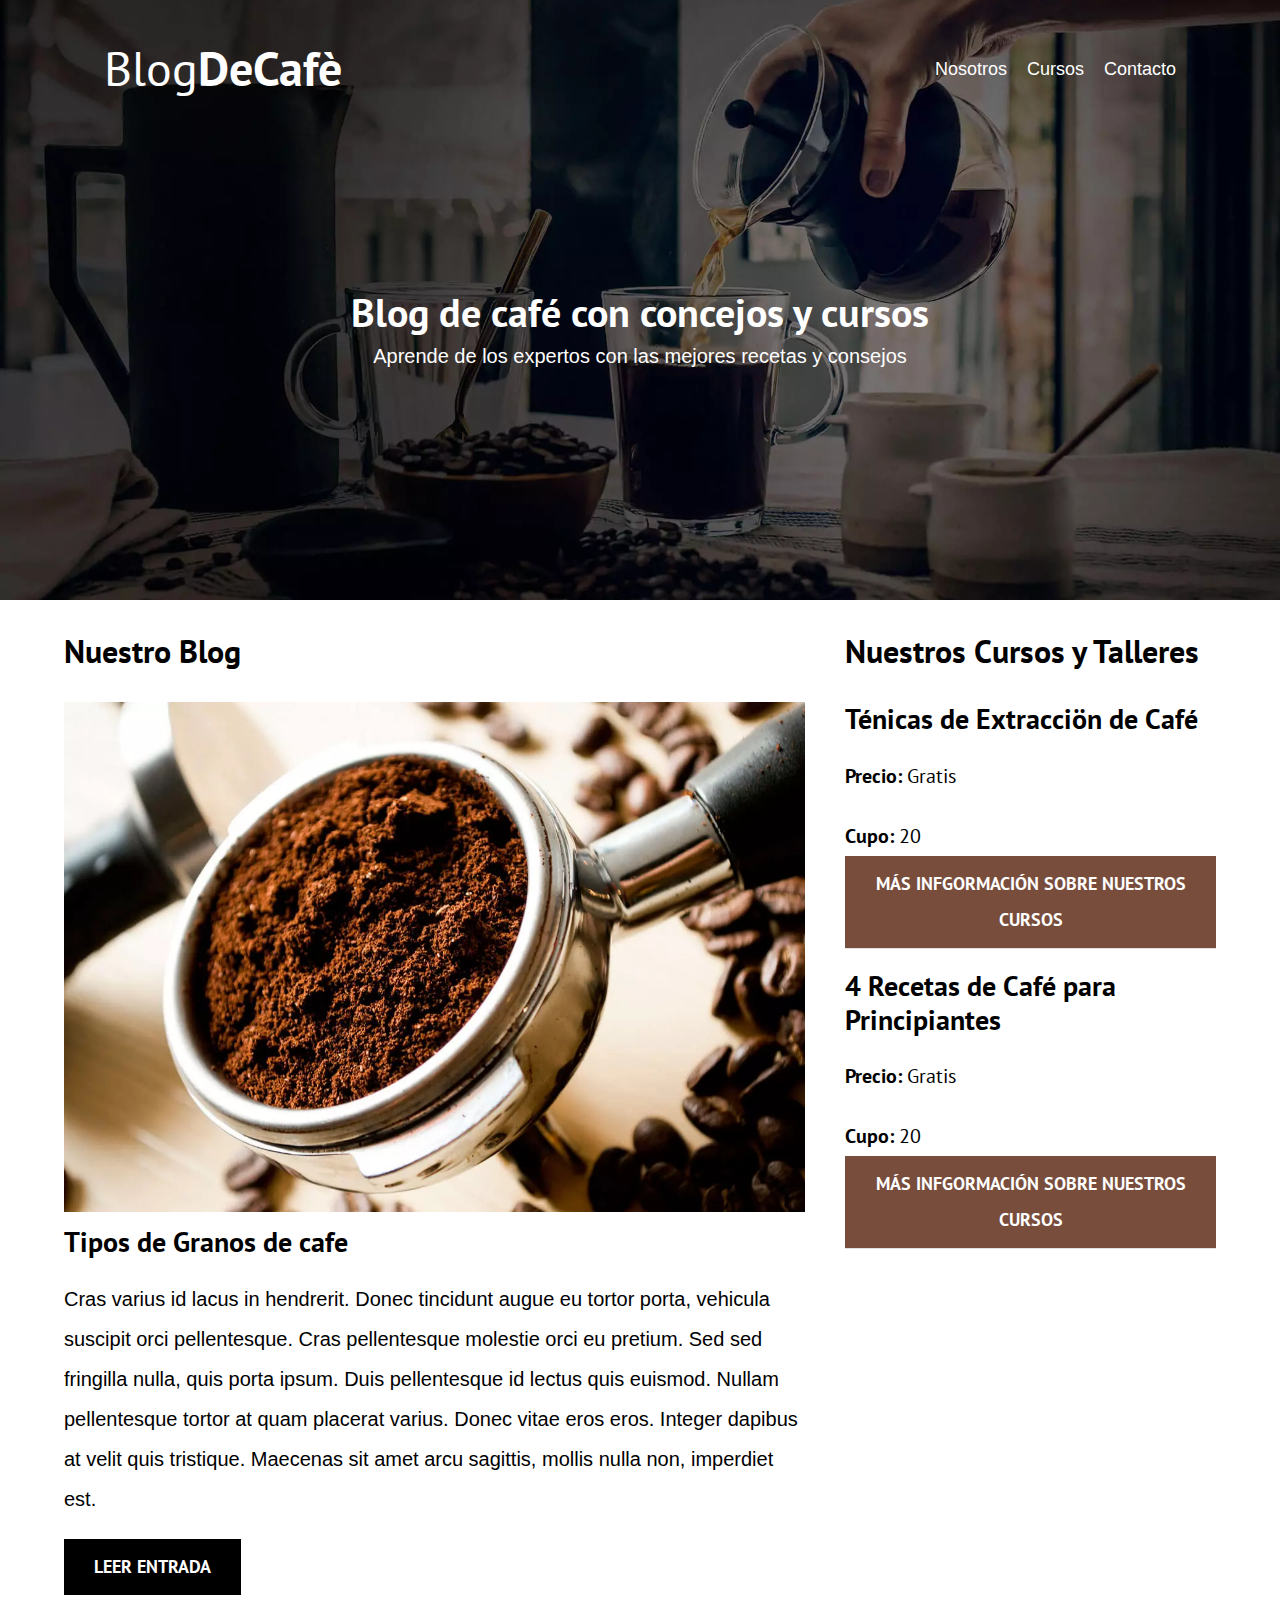
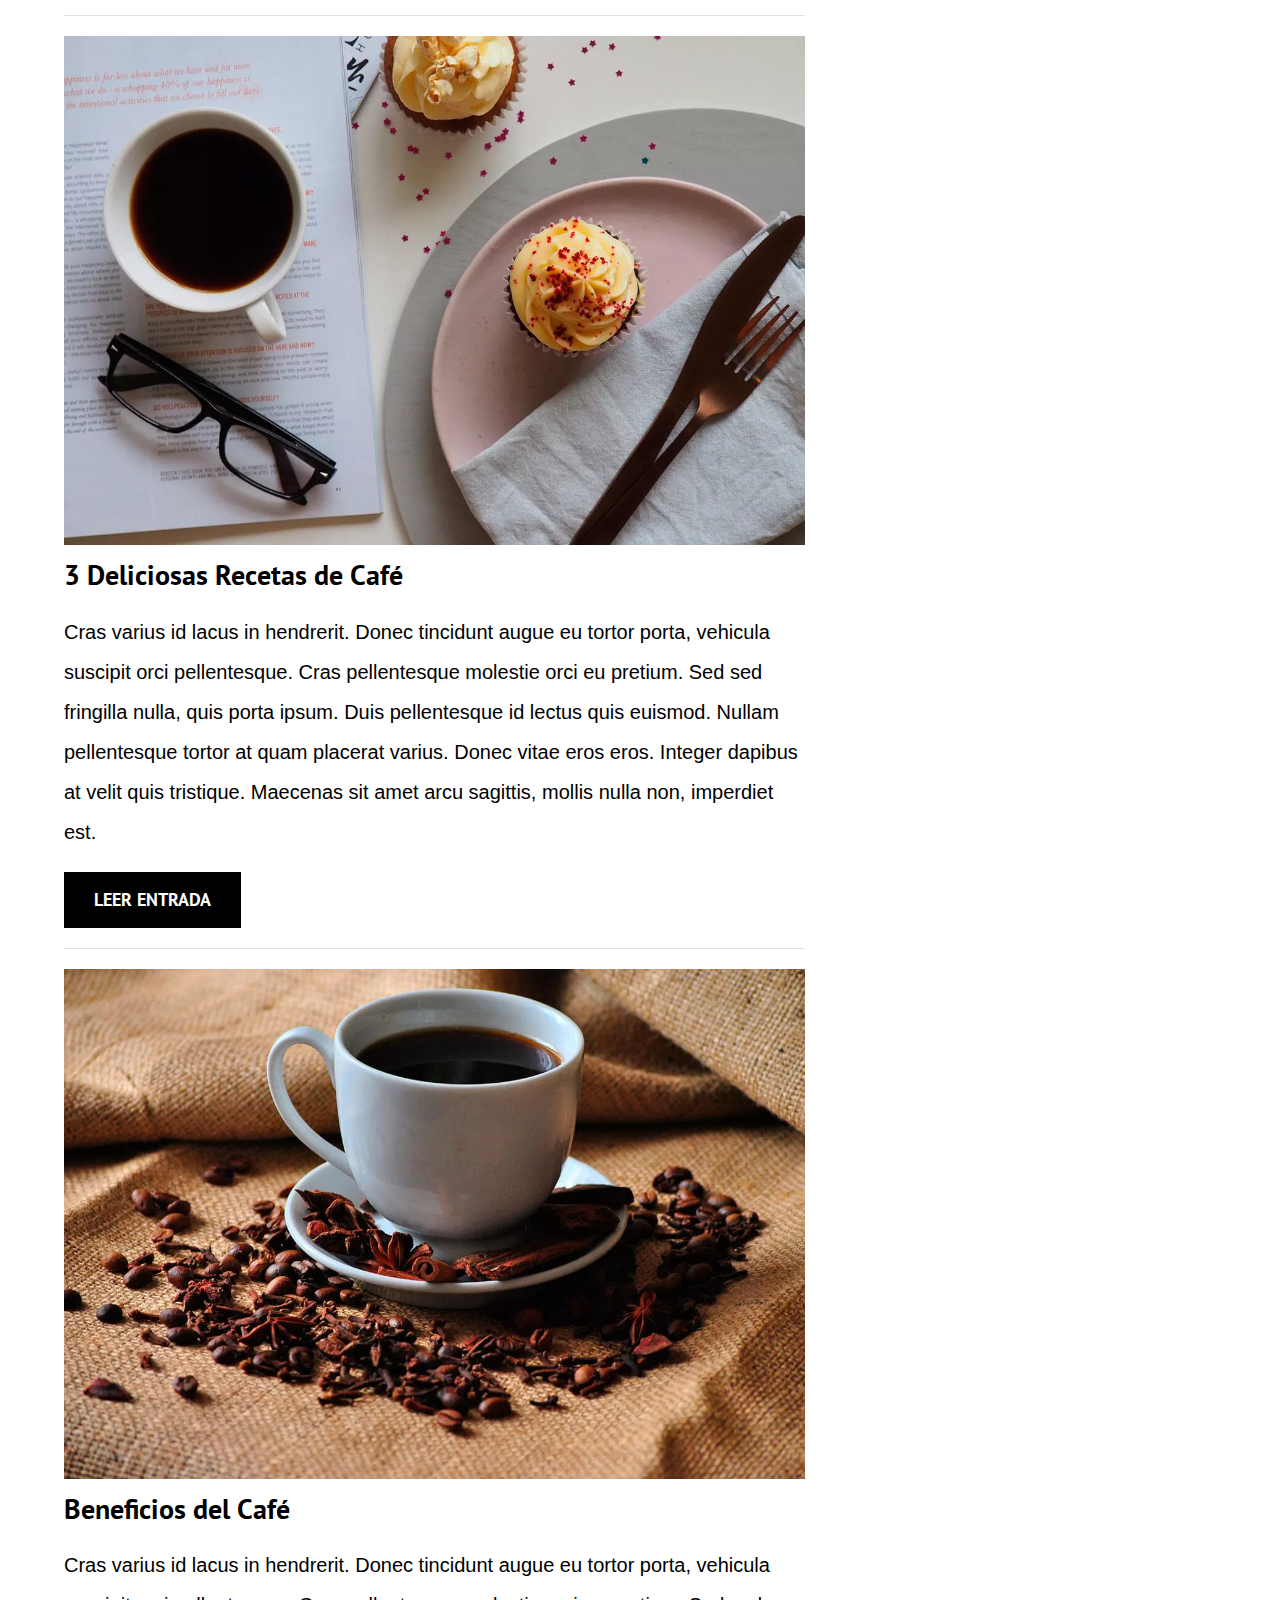
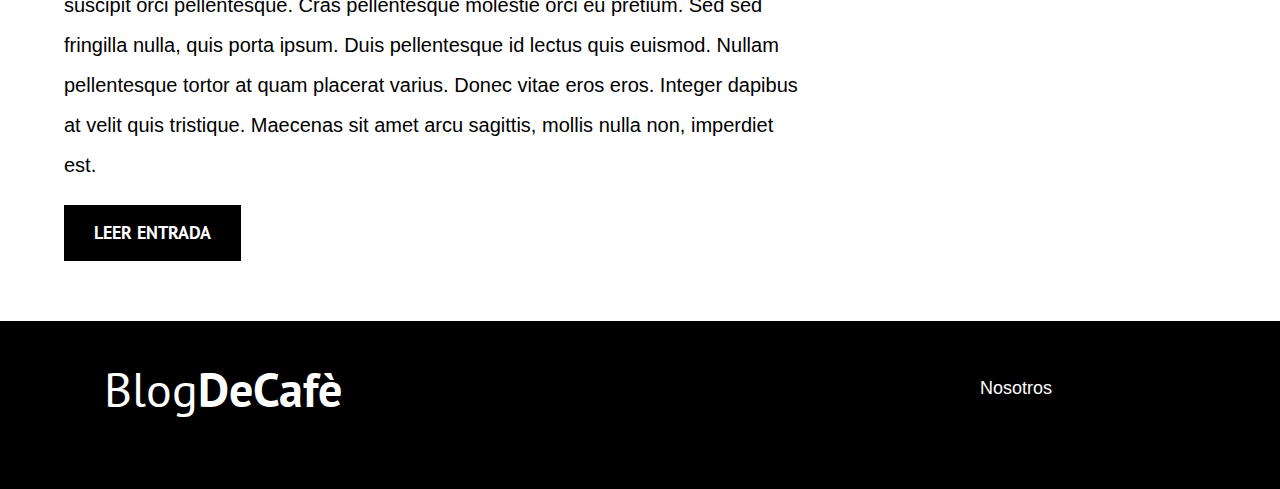
<file: blogdecafe_inicio/index.html>
<!DOCTYPE html>
<html lang="en">
<head>
    <meta charset="UTF-8">
    <meta http-equiv="X-UA-Compatible" content="IE=edge">
    <meta name="viewport" content="width=device-width, initial-scale=1.0">
    <title>BlogDecafe</title>

    <!-- Prefetch -->
    <link rel="prefetch" href="nosotros.html" as="document">

    <!-- Preload -->
    <link rel="preload" href="css/normalize.css" as="style">
    <link rel="stylesheet" href="css/normalize.css">

    <link rel="preload" href="https://fonts.googleapis.com/css2?family=Open+Sans&family=PT+Sans:wght@400;700&display=swap"  crossorigin="crossorigin" as="font">
    <link href="https://fonts.googleapis.com/css2?family=Open+Sans&family=PT+Sans:wght@400;700&display=swap" rel="stylesheet">

    <link rel="preload" href="css/style.css" as="style">
    <link rel="stylesheet" href="css/style.css">

</head>
<body>
    
    <header class="header">
        <div class="contenedor">
            <div class="barra">
                <a class="logo" href="index.html">
                    <h1 class="logo__nombre no-margin centrar-texto">Blog<span class="logo__bold">DeCafè</span></h1>   
                </a>
                <nav class="navegacion">
                <a href="nosotros.html" class="navegacion__enlace">Nosotros</a> 
                <a href="cursos.html" class="navegacion__enlace">Cursos</a> 
                <a href="contacto.html" class="navegacion__enlace">Contacto</a> 
                </nav>
            </div>
        </div>
        <div class="header__texto">
            <h2 class="no-margin">Blog de café con concejos y cursos</h2>
            <a class="no-margin">Aprende de los expertos con las mejores recetas y consejos</a>
        </div>

    </header>
    <div class="contenedor contenido-principal">
        <main class="blog">
            <h3>Nuestro Blog</h3>

            <article class="entrada">
                <div class="entrada_imagen">
                <picture>
                        <source  loading="lazy"  srcset="img/blog1.webp"  type="image/webp">
                        <img loading="lazy" src="img/blog1.jpg"  alt="imagen blog">
                    </picture>   
                    
                </div>

                <div class="entrada_contenido">
                <h4  class="no-margin">Tipos de Granos de cafe</h4>
                <p> Cras varius id lacus in hendrerit. Donec tincidunt augue eu tortor porta, vehicula suscipit orci pellentesque. Cras pellentesque molestie orci eu pretium. Sed sed fringilla nulla, quis porta ipsum. Duis pellentesque id lectus quis euismod. Nullam pellentesque tortor at quam placerat varius. Donec vitae eros eros. Integer dapibus at velit quis tristique. Maecenas sit amet arcu sagittis, mollis nulla non, imperdiet est.</p>
                <a href="entrada.html" class="boton boton--primario" >Leer Entrada</a>
                </div>
            </article>
            

            <article class="entrada">
                <div class="entrada_imagen">
                    <picture>
                        <source  loading="lazy"  srcset="img/blog2.webp"  type="image/webp">
                        <img loading="lazy" src="img/blog2.jpg"  alt="imagen blog">
                    </picture>
                </div>

                <div class="entrada_contenido">
                <h4  class="no-margin">3 Deliciosas Recetas de Café</h4>
                <p> Cras varius id lacus in hendrerit. Donec tincidunt augue eu tortor porta, vehicula suscipit orci pellentesque. Cras pellentesque molestie orci eu pretium. Sed sed fringilla nulla, quis porta ipsum. Duis pellentesque id lectus quis euismod. Nullam pellentesque tortor at quam placerat varius. Donec vitae eros eros. Integer dapibus at velit quis tristique. Maecenas sit amet arcu sagittis, mollis nulla non, imperdiet est.</p>
                <a href="entrada.html" class="boton boton--primario" >Leer Entrada</a>
                </div>
            </article>


            <article class="entrada">
                <div class="entrada_imagen">
                    <picture>
                        <source   loading="lazy" srcset="img/blog3.webp"  type="image/webp">
                        <img loading="lazy" src="img/blog3.jpg"  alt="imagen blog">
                    </picture>
                </div>

                <div class="entrada_contenido">
                <h4  class="no-margin">Beneficios del Café</h4>
                <p> Cras varius id lacus in hendrerit. Donec tincidunt augue eu tortor porta, vehicula suscipit orci pellentesque. Cras pellentesque molestie orci eu pretium. Sed sed fringilla nulla, quis porta ipsum. Duis pellentesque id lectus quis euismod. Nullam pellentesque tortor at quam placerat varius. Donec vitae eros eros. Integer dapibus at velit quis tristique. Maecenas sit amet arcu sagittis, mollis nulla non, imperdiet est.</p>
                <a href="entrada.html" class="boton boton--primario" >Leer Entrada</a>
                </div>
            </article>
        </main>
        <aside class="sidebar">
            <h3>Nuestros Cursos y Talleres</h3>
            <ul class="cursos no-padding">
                <li class="widget-curso"> 
                    <h4 class="no-margin">Ténicas de Extracciön de Café</h4>
                    <p class="widget-curso__label">Precio: 
                        <span class="widget-curso__infor">Gratis</span>
                    </p>
                
                    <p class="widget-curso__label">Cupo: 
                        <span class="widget-curso__infor">20</span>
                    </p>
                    <a href="entrada.html" class="boton boton--secundario" >Más infgormación Sobre Nuestros Cursos</a> 
                </li> 
                <li class="widget-curso"> 
                    <h4 class="no-margin">4 Recetas de Café para Principiantes</h4>
                    <p class="widget-curso__label">Precio: 
                        <span class="widget-curso__infor">Gratis</span>
                    </p>
                
                    <p class="widget-curso__label">Cupo: 
                        <span class="widget-curso__infor">20</span>
                    </p>
                    <a href="entrada.html" class="boton boton--secundario" >Más infgormación Sobre Nuestros Cursos</a> 
                </li> 
            </ul>
        </aside>
    </div>
    <footer class="footer" >
        <div class="contenedor">
            <div class="barra">
                <a class="logo" href="index.html">
                    <h1 class="logo__nombre no-margin centrar-texto">Blog<span class="logo__bold">DeCafè</span></h1>   
                </a>
                <nav class="navegacion">
                <a href="nosotros.html" class="navegacion__enlace">Nosotros</a> 
                debug /div>
    </footer >
    <script src="js/modernizr.js"></script>
</body>
</html>
</file>
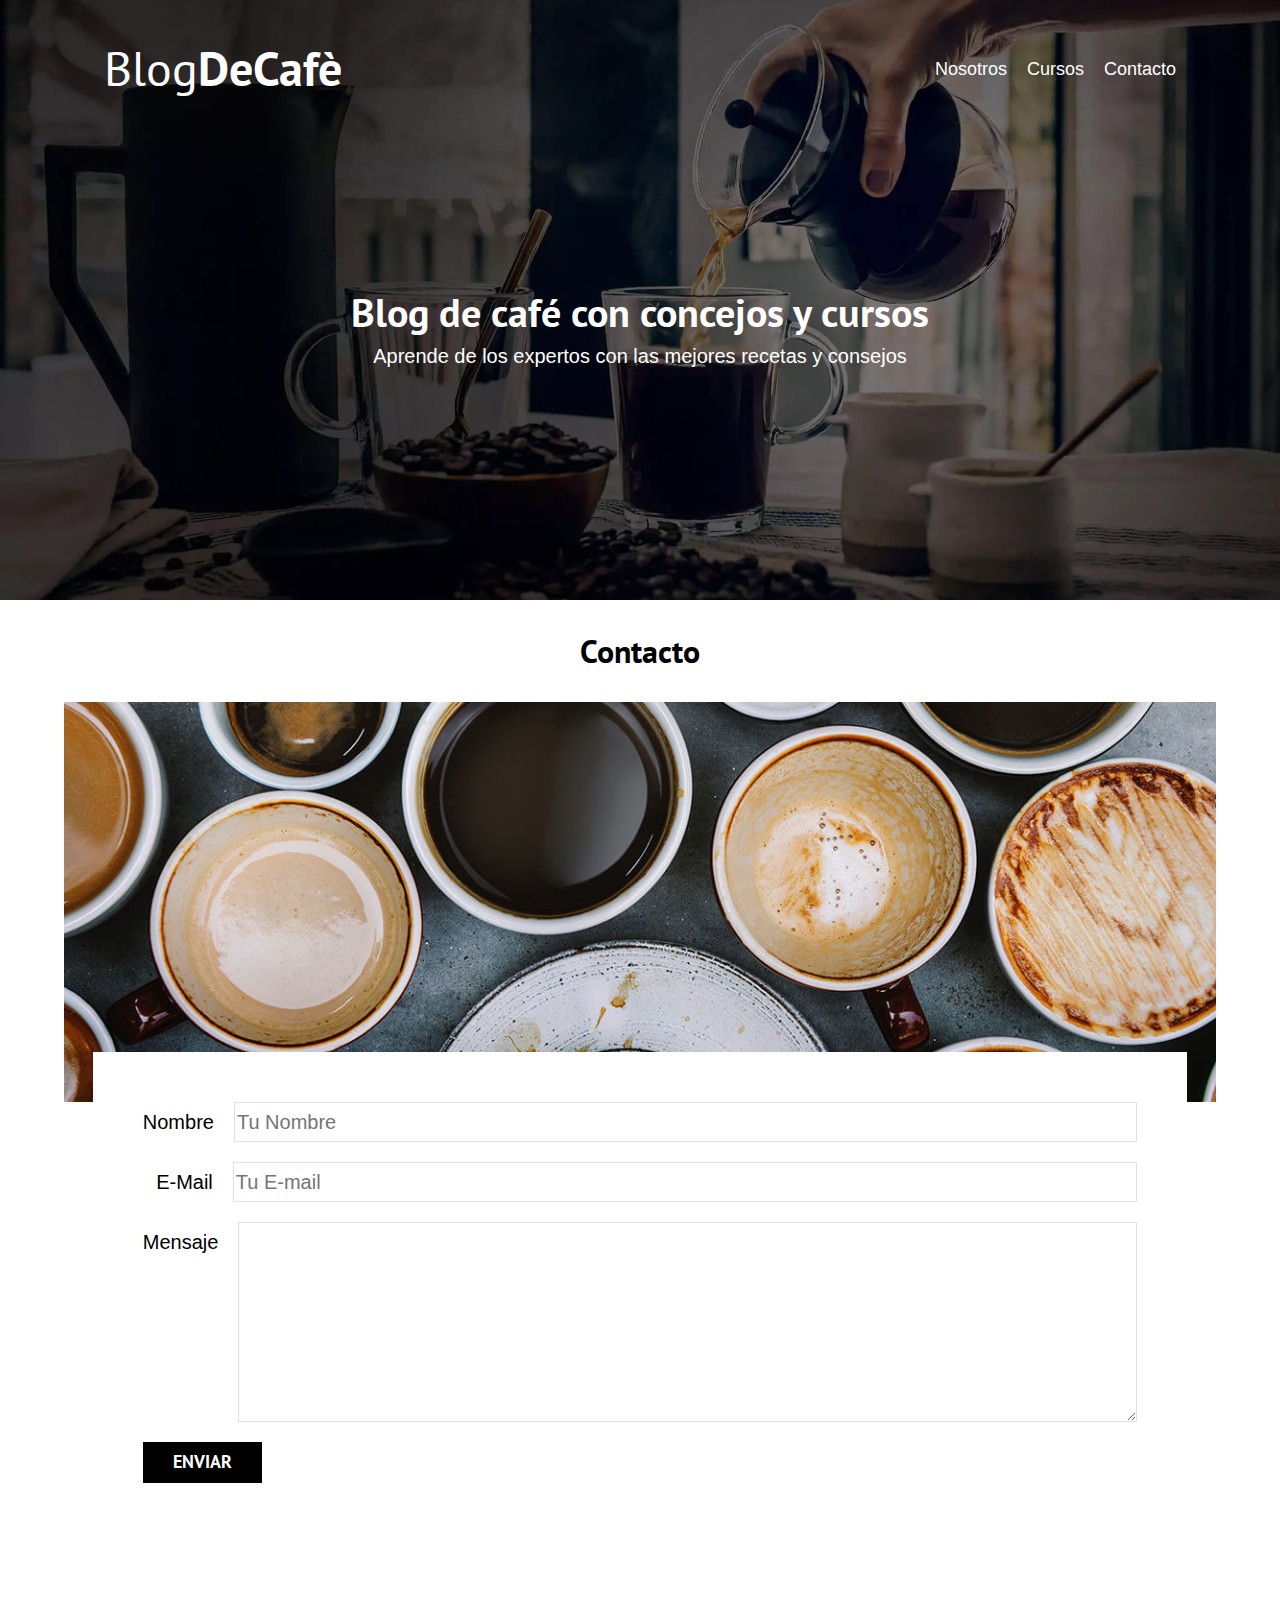
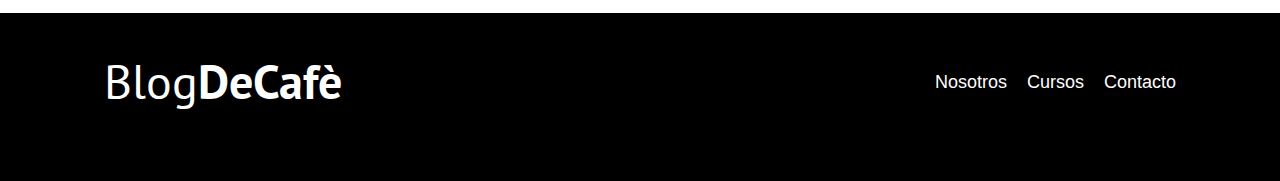
<file: blogdecafe_inicio/contacto.html>
<!DOCTYPE html>
<html lang="en">
<head>
    <meta charset="UTF-8">
    <meta http-equiv="X-UA-Compatible" content="IE=edge">
    <meta name="viewport" content="width=device-width, initial-scale=1.0">
    <title>BlogDecafe</title>

    <!-- Prefetch -->
    <link rel="prefetch" href="nosotros.html" as="document">

    <!-- Preload -->
    <link rel="preload" href="css/normalize.css" as="style">
    <link rel="stylesheet" href="css/normalize.css">

    <link rel="preload" href="https://fonts.googleapis.com/css2?family=Open+Sans&family=PT+Sans:wght@400;700&display=swap"  crossorigin="crossorigin" as="font">
    <link href="https://fonts.googleapis.com/css2?family=Open+Sans&family=PT+Sans:wght@400;700&display=swap" rel="stylesheet">
    
    <link rel="preload" href="css/style.css" as="style">
    <link rel="stylesheet" href="css/style.css">
</head>
<body>
    
    <header class="header">
        <div class="contenedor">
            <div class="barra">
                <a class="logo" href="index.html">
                    <h1 class="logo__nombre no-margin centrar-texto">Blog<span class="logo__bold">DeCafè</span></h1>   
                </a>
                <nav class="navegacion">
                <a href="nosotros.html" class="navegacion__enlace">Nosotros</a> 
                <a href="cursos.html" class="navegacion__enlace">Cursos</a> 
                <a href="contacto.html" class="navegacion__enlace">Contacto</a> 
                </nav>
            </div>
        </div>
        <div class="header__texto">
            <h2 class="no-margin">Blog de café con concejos y cursos</h2>
            <a class="no-margin">Aprende de los expertos con las mejores recetas y consejos</a>
        </div>

    </header>
    <main class="contenedor">
        <h3 class="centrar-texto">Contacto</h3>
        <div class="contacto-bg"></div>
        <form class="formulario" >
            <div class="campo">
                <label class="campo__label" for="nombre" >Nombre</label> 
                <input class="campo__field" type="text" placeholder="Tu Nombre" id="nombre">  
            </div>
            <div class="campo">
                <label  class="campo__label" for="email" >E-Mail</label> 
                <input  class="campo__field" type="email" placeholder="Tu E-mail" id="email">  
            </div>
            <div class="campo">
                <label  class="campo__label" for="mensaje" >Mensaje</label> 
                <textarea  class="campo__field campo__field--textarea" id="mensaje" ></textarea>
            </div> 
            <div class="campo">
                <input  type="submit" value="Enviar" class="boton boton--primario">
            </div>
        </form>
    </main>
    <footer class="footer" >
        <div class="contenedor">
            <div class="barra">
                <a class="logo" href="index.html">
                    <h1 class="logo__nombre no-margin centrar-texto">Blog<span class="logo__bold">DeCafè</span></h1>   
                </a>
                <nav class="navegacion">
                <a href="nosotros.html" class="navegacion__enlace">Nosotros</a> 
                <a href="cursos.html" class="navegacion__enlace">Cursos</a> 
                <a href="contacto.html" class="navegacion__enlace">Contacto</a> 
                </nav>
        </div>
    </footer >
    <script src="js/modernizr.js"></script>
</body>
</html>
</file>
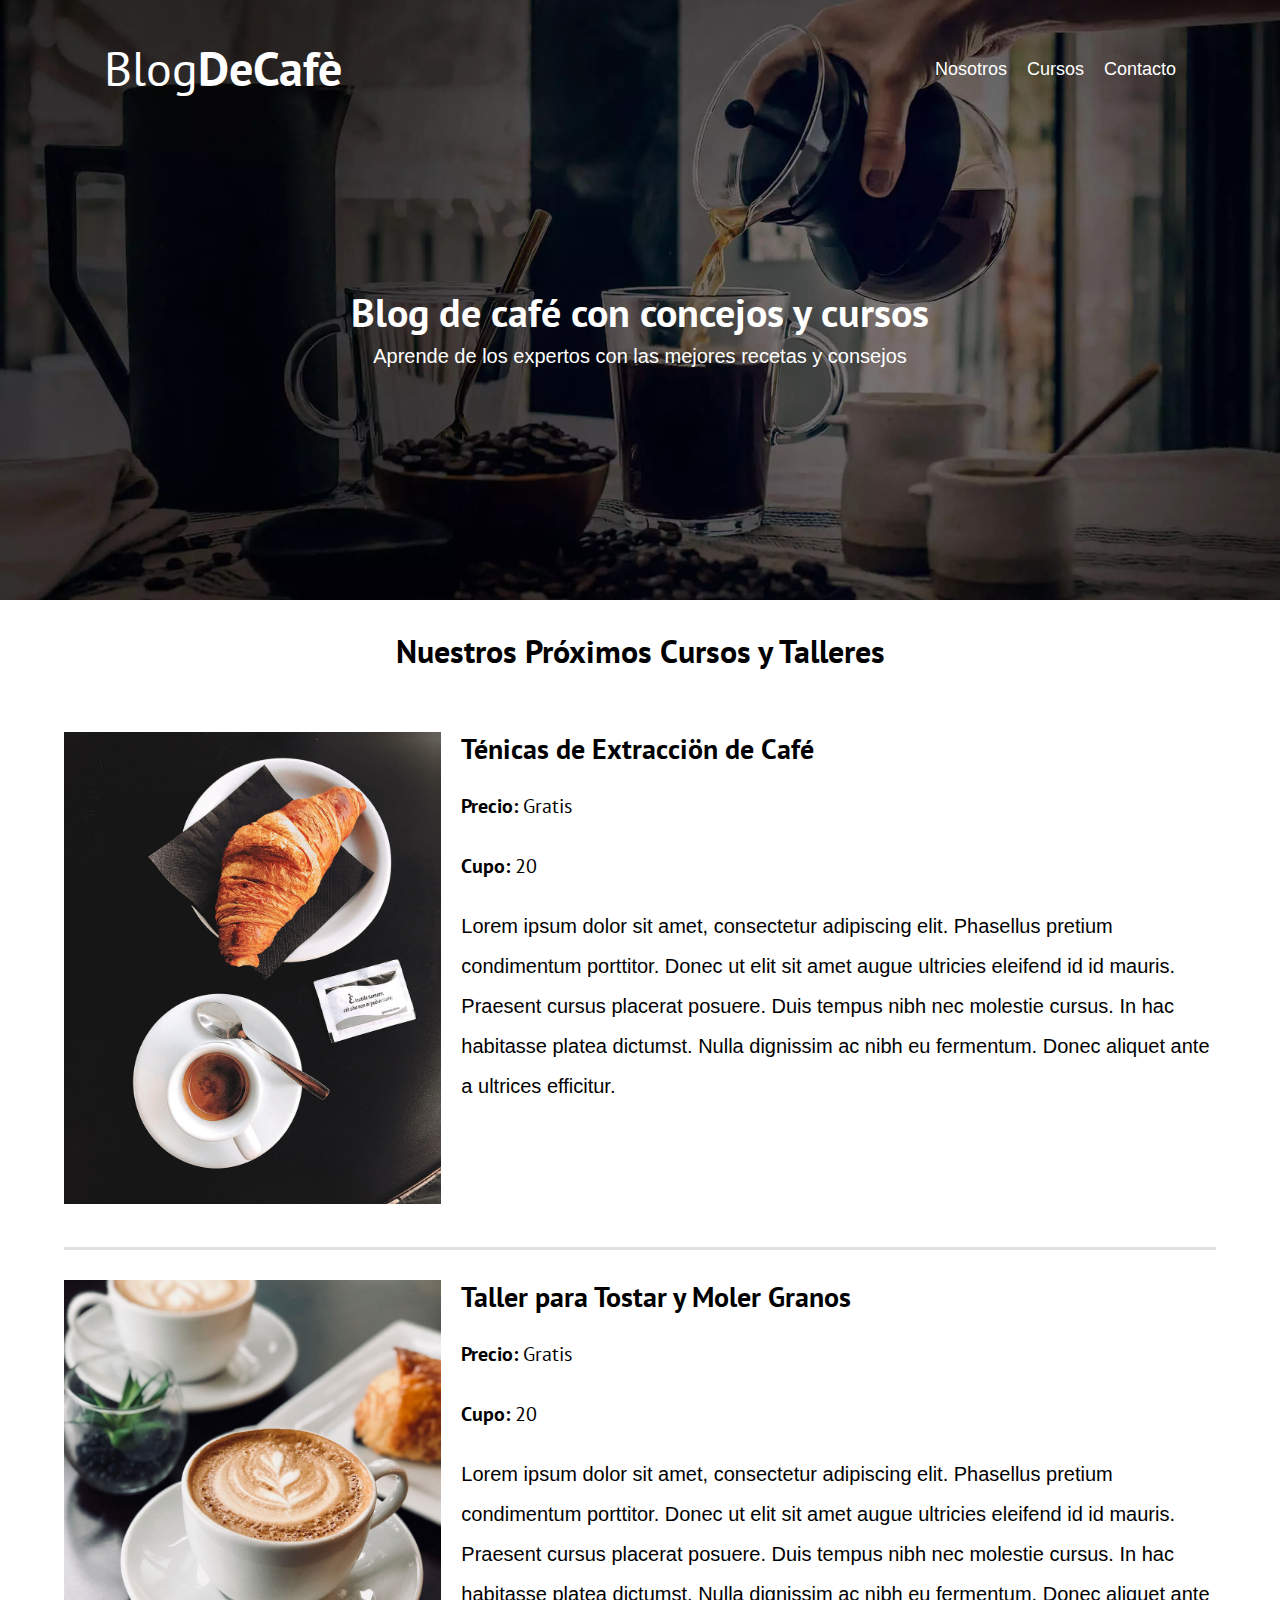
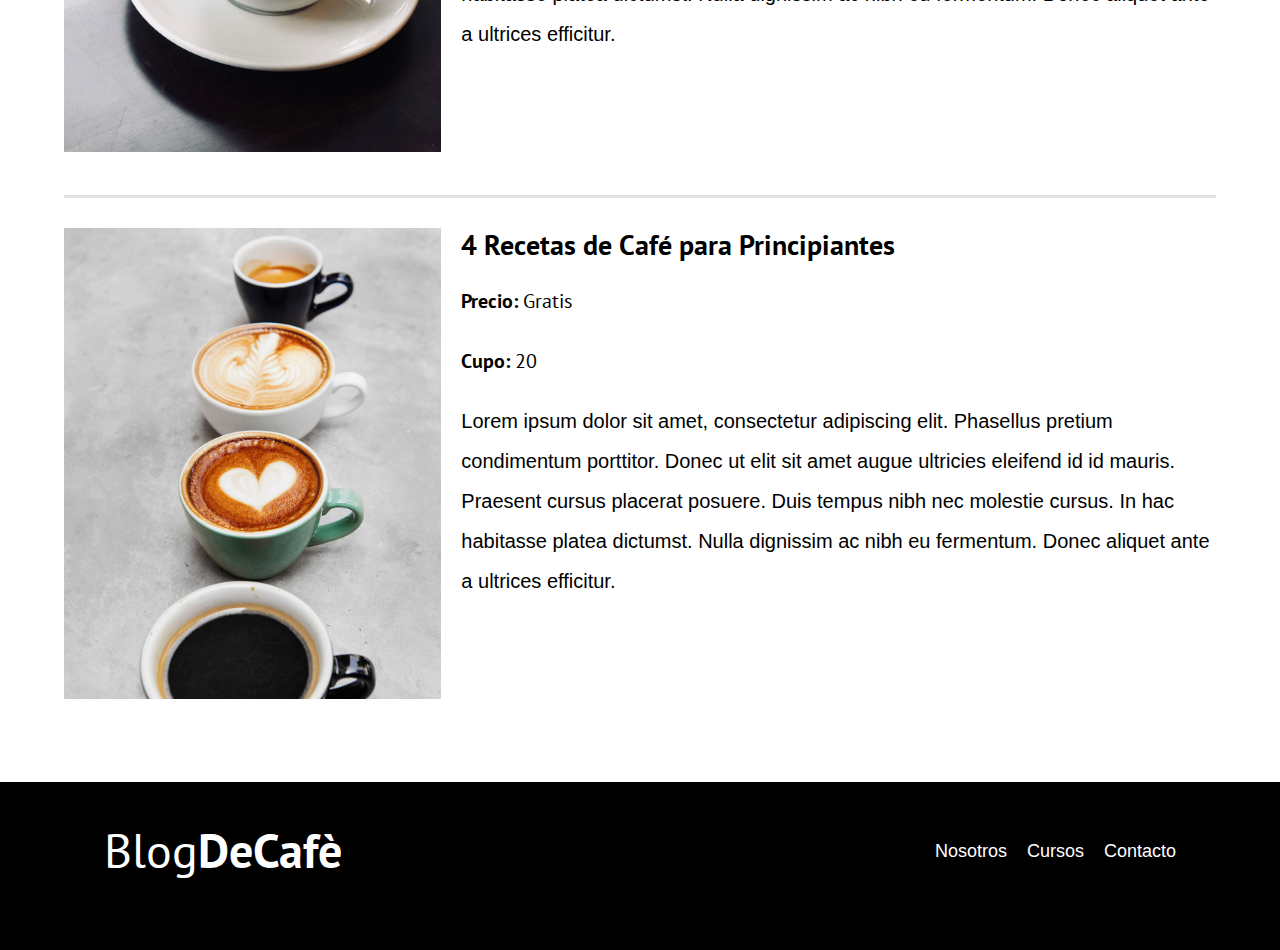
<file: blogdecafe_inicio/cursos.html>
<!DOCTYPE html>
<html lang="en">
<head>
    <meta charset="UTF-8">
    <meta http-equiv="X-UA-Compatible" content="IE=edge">
    <meta name="viewport" content="width=device-width, initial-scale=1.0">
    <title>BlogDecafe</title>

    <!-- Prefetch -->
    <link rel="prefetch" href="nosotros.html" as="document">

    <!-- Preload -->
    <link rel="preload" href="css/normalize.css" as="style">
    <link rel="stylesheet" href="css/normalize.css">

    <link rel="preload" href="https://fonts.googleapis.com/css2?family=Open+Sans&family=PT+Sans:wght@400;700&display=swap"  crossorigin="crossorigin" as="font">
    <link href="https://fonts.googleapis.com/css2?family=Open+Sans&family=PT+Sans:wght@400;700&display=swap" rel="stylesheet">
    
    <link rel="preload" href="css/style.css" as="style">
    <link rel="stylesheet" href="css/style.css">
</head>
<body>
    
    <header class="header">
        <div class="contenedor">
            <div class="barra">
                <a class="logo" href="index.html">
                    <h1 class="logo__nombre no-margin centrar-texto">Blog<span class="logo__bold">DeCafè</span></h1>   
                </a>
                <nav class="navegacion">
                <a href="nosotros.html" class="navegacion__enlace">Nosotros</a> 
                <a href="cursos.html" class="navegacion__enlace">Cursos</a> 
                <a href="contacto.html" class="navegacion__enlace">Contacto</a> 
                </nav>
            </div>
        </div>
        <div class="header__texto">
            <h2 class="no-margin">Blog de café con concejos y cursos</h2>
            <a class="no-margin">Aprende de los expertos con las mejores recetas y consejos</a>
        </div>

    </header>
    <main class="contenedor">
            <h3 class="centrar-texto">Nuestros Próximos Cursos y Talleres</h3>
        <div class="curso"> 
            <div class="curso__imagen">
            <img src="img/curso1.jpg"    alt="Imagen del Curso">
            </div>
            <div class="curso__informacion">
            <h4 class="no-margin">Ténicas de Extracciön de Café</h4>
            <p class="curso__label">Precio: 
                <span class="curso__infor">Gratis</span>
            </p>
        
            <p class="curso__label">Cupo: 
                <span class="curso__infor">20</span>
            </p>
            <p class="curso__descripcion">
                Lorem ipsum dolor sit amet, consectetur adipiscing elit. Phasellus pretium condimentum porttitor. Donec ut elit sit amet augue ultricies eleifend id id mauris. Praesent cursus placerat posuere. Duis tempus nibh nec molestie cursus. In hac habitasse platea dictumst. Nulla dignissim ac nibh eu fermentum. Donec aliquet ante a ultrices efficitur. 
            </p>
            
            
            </div> <!--.curso__informacion-->
        </div> <!--.curso-->
        <div class="curso"> 
            <div class="curso__imagen">
            <img src="img/curso2.jpg"    alt="Imagen del Curso">
            </div>
            <div class="curso__informacion">
            <h4 class="no-margin">Taller para Tostar y Moler Granos</h4>
            <p class="curso__label">Precio: 
                <span class="curso__infor">Gratis</span>
            </p>
        
            <p class="curso__label">Cupo: 
                <span class="curso__infor">20</span>
            </p>
            <p class="curso__descripcion">
                Lorem ipsum dolor sit amet, consectetur adipiscing elit. Phasellus pretium condimentum porttitor. Donec ut elit sit amet augue ultricies eleifend id id mauris. Praesent cursus placerat posuere. Duis tempus nibh nec molestie cursus. In hac habitasse platea dictumst. Nulla dignissim ac nibh eu fermentum. Donec aliquet ante a ultrices efficitur.   
            </p>
            
            
        </div> <!--.curso__informacion-->
        </div> <!--.curso--> 
        <div class="curso"> 
            <div class="curso__imagen">
            <img src="img/curso3.jpg"    alt="Imagen del Curso">
            </div>
            <div class="curso__informacion">
                <h4 class="no-margin">4 Recetas de Café para Principiantes</h4>
                <p class="curso__label">Precio: 
                <span class="curso__infor">Gratis</span>
                </p>
        
                <p class="curso__label">Cupo: 
                <span class="curso__infor">20</span>
                </p>
                <p class="curso__descripcion">
                Lorem ipsum dolor sit amet, consectetur adipiscing elit. Phasellus pretium condimentum porttitor. Donec ut elit sit amet augue ultricies eleifend id id mauris. Praesent cursus placerat posuere. Duis tempus nibh nec molestie cursus. In hac habitasse platea dictumst. Nulla dignissim ac nibh eu fermentum. Donec aliquet ante a ultrices efficitur. 
                </p>
            
            
            </div> <!--.curso__informacion-->
        </div> <!--.curso--> 
    </main>
    <footer class="footer" >
        <div class="contenedor">
            <div class="barra">
                <a class="logo" href="index.html">
                    <h1 class="logo__nombre no-margin centrar-texto">Blog<span class="logo__bold">DeCafè</span></h1>   
                </a>
                <nav class="navegacion">
                <a href="nosotros.html" class="navegacion__enlace">Nosotros</a> 
                <a href="cursos.html" class="navegacion__enlace">Cursos</a> 
                <a href="contacto.html" class="navegacion__enlace">Contacto</a> 
                </nav>
        </div>
    </footer >
    <script src="js/modernizr.js"></script>
</body>
</html>
</file>
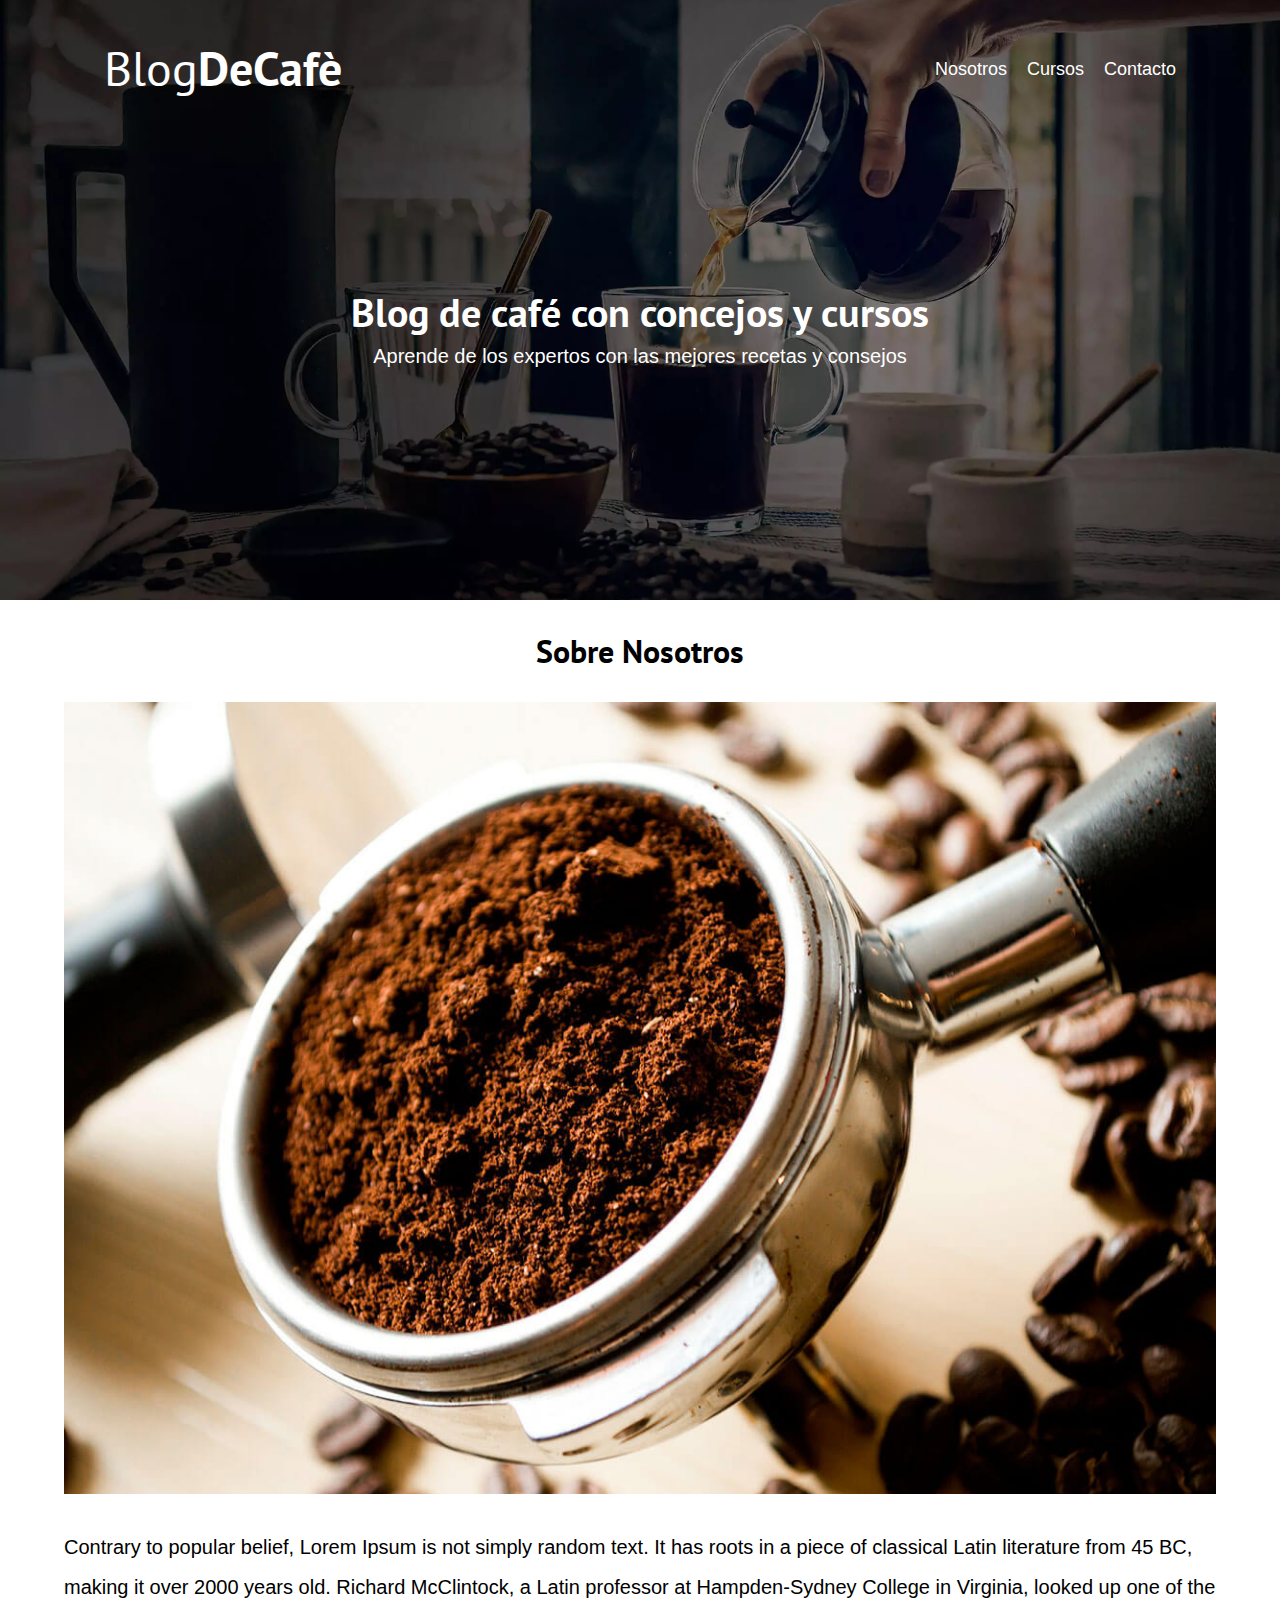
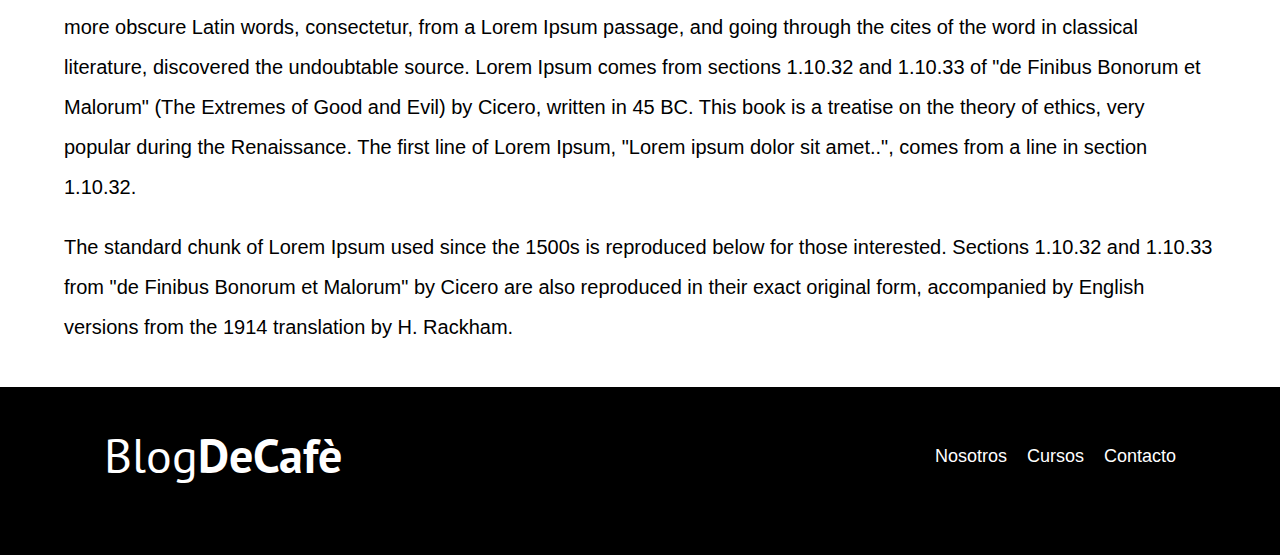
<file: blogdecafe_inicio/entrada.html>
<!DOCTYPE html>
<html lang="en">
<head>
    <meta charset="UTF-8">
    <meta http-equiv="X-UA-Compatible" content="IE=edge">
    <meta name="viewport" content="width=device-width, initial-scale=1.0">
    <title>BlogDecafe</title>

    <!-- Prefetch -->
    <link rel="prefetch" href="nosotros.html" as="document">

    <!-- Preload -->
    <link rel="preload" href="css/normalize.css" as="style">
    <link rel="stylesheet" href="css/normalize.css">

    <link rel="preload" href="https://fonts.googleapis.com/css2?family=Open+Sans&family=PT+Sans:wght@400;700&display=swap"  crossorigin="crossorigin" as="font">
    <link href="https://fonts.googleapis.com/css2?family=Open+Sans&family=PT+Sans:wght@400;700&display=swap" rel="stylesheet">
    
    <link rel="preload" href="css/style.css" as="style">
    <link rel="stylesheet" href="css/style.css">
</head>
<body>
    
    <header class="header">
        <div class="contenedor">
            <div class="barra">
                <a class="logo" href="index.html">
                    <h1 class="logo__nombre no-margin centrar-texto">Blog<span class="logo__bold">DeCafè</span></h1>   
                </a>
                <nav class="navegacion">
                <a href="nosotros.html" class="navegacion__enlace">Nosotros</a> 
                <a href="cursos.html" class="navegacion__enlace">Cursos</a> 
                <a href="contacto.html" class="navegacion__enlace">Contacto</a> 
                </nav>
            </div>
        </div>
        <div class="header__texto">
            <h2 class="no-margin">Blog de café con concejos y cursos</h2>
            <a class="no-margin">Aprende de los expertos con las mejores recetas y consejos</a>
        </div>

    </header>
    <main class="contenedor">
        <h3 class="centrar-texto">Sobre Nosotros</h3>
        <img src="img/blog1.jpg" alt="imagen del blog" >
        <p>Contrary to popular belief, Lorem Ipsum is not simply random text. It has roots in a piece of classical Latin literature from 45 BC, making it over 2000 years old. Richard McClintock, a Latin professor at Hampden-Sydney College in Virginia, looked up one of the more obscure Latin words, consectetur, from a Lorem Ipsum passage, and going through the cites of the word in classical literature, discovered the undoubtable source. Lorem Ipsum comes from sections 1.10.32 and 1.10.33 of "de Finibus Bonorum et Malorum" (The Extremes of Good and Evil) by Cicero, written in 45 BC. This book is a treatise on the theory of ethics, very popular during the Renaissance. The first line of Lorem Ipsum, "Lorem ipsum dolor sit amet..", comes from a line in section 1.10.32.</p>
        <p>The standard chunk of Lorem Ipsum used since the 1500s is reproduced below for those interested. Sections 1.10.32 and 1.10.33 from "de Finibus Bonorum et Malorum" by Cicero are also reproduced in their exact original form, accompanied by English versions from the 1914 translation by H. Rackham.
        </p>
    </main>
    <footer class="footer" >
        <div class="contenedor">
            <div class="barra">
                <a class="logo" href="index.html">
                    <h1 class="logo__nombre no-margin centrar-texto">Blog<span class="logo__bold">DeCafè</span></h1>   
                </a>
                <nav class="navegacion">
                <a href="nosotros.html" class="navegacion__enlace">Nosotros</a> 
                <a href="cursos.html" class="navegacion__enlace">Cursos</a> 
                <a href="contacto.html" class="navegacion__enlace">Contacto</a> 
                </nav>
        </div>
    </footer >
    <script src="js/modernizr.js"></script>
</body>
</html>
</file>
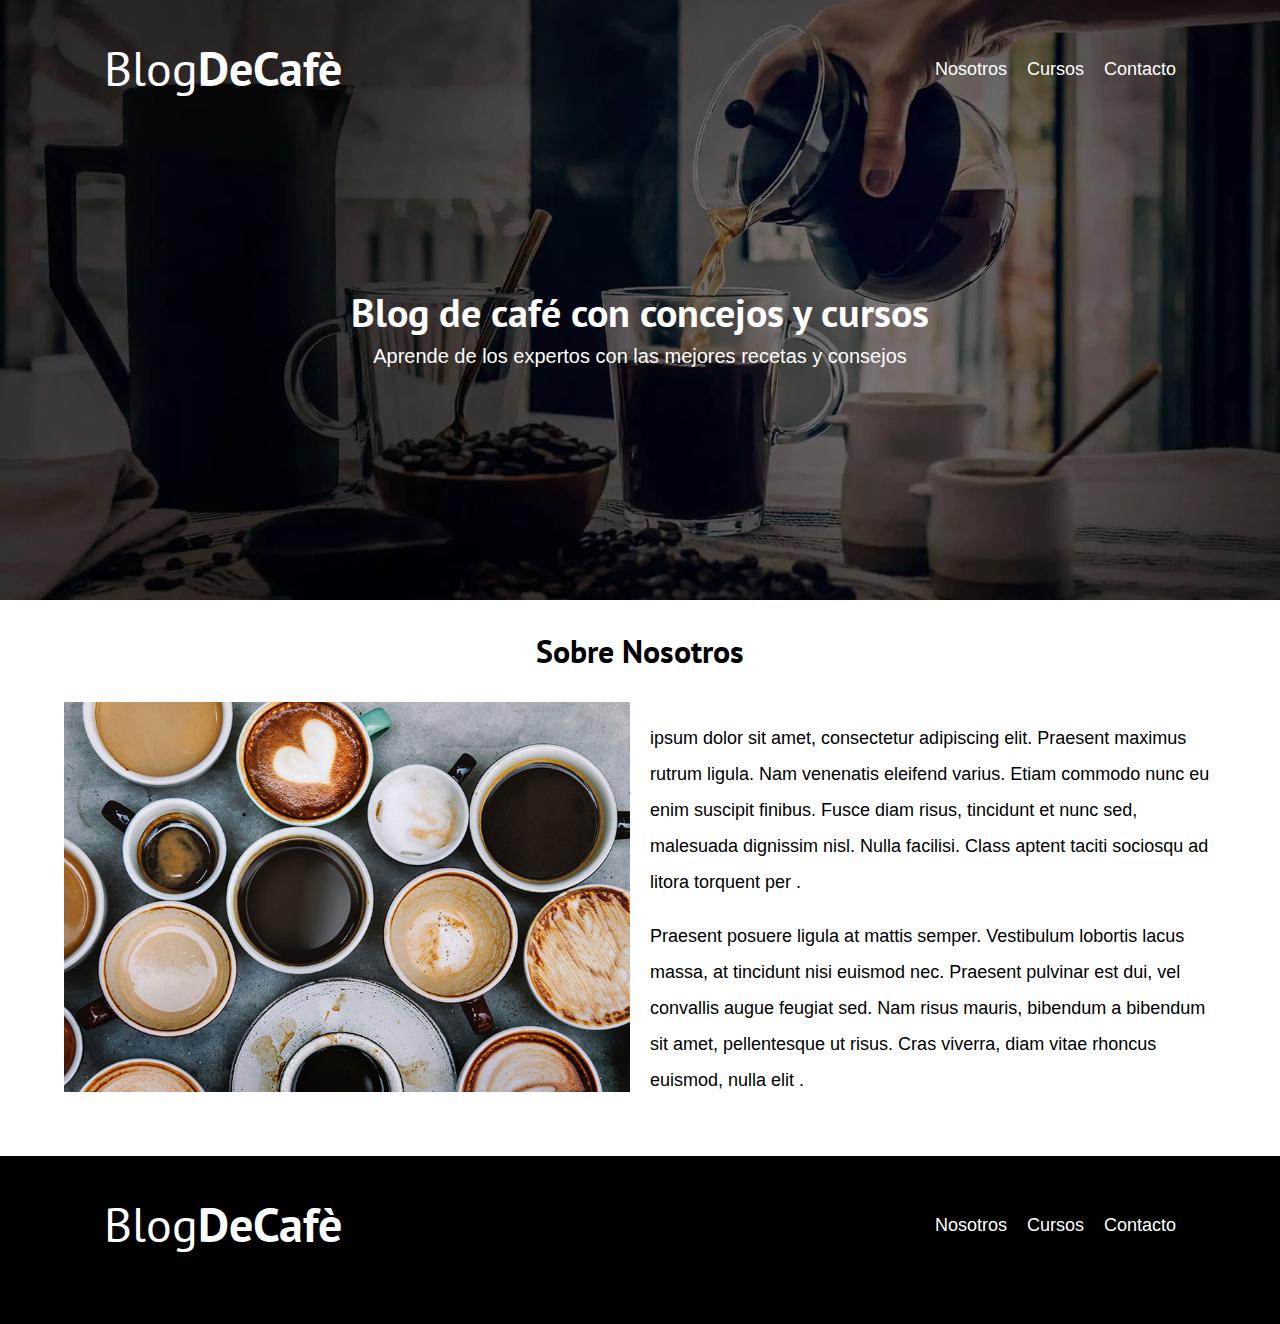
<file: blogdecafe_inicio/nosotros.html>
<!DOCTYPE html>
<html lang="en">

<head>
    <meta charset="UTF-8">
    <meta http-equiv="X-UA-Compatible" content="IE=edge">
    <meta name="viewport" content="width=device-width, initial-scale=1.0">
    <title>BlogDecafe</title>

    <!-- Prefetch -->
    <link rel="prefetch" href="nosotros.html" as="document">

    <!-- Preload -->
    <link rel="preload" href="css/normalize.css" as="style">
    <link rel="stylesheet" href="css/normalize.css">

    <link rel="preload"
        href="https://fonts.googleapis.com/css2?family=Open+Sans&family=PT+Sans:wght@400;700&display=swap"
        crossorigin="crossorigin" as="font">
    <link href="https://fonts.googleapis.com/css2?family=Open+Sans&family=PT+Sans:wght@400;700&display=swap"
        rel="stylesheet">

    <link rel="preload" href="css/style.css" as="style">
    <link rel="stylesheet" href="css/style.css">
</head>

<body>

    <header class="header">
        <div class="contenedor">
            <div class="barra">
                <a class="logo" href="index.html">
                    <h1 class="logo__nombre no-margin centrar-texto">Blog<span class="logo__bold">DeCafè</span></h1>
                </a>
                <nav class="navegacion">
                    <a href="nosotros.html" class="navegacion__enlace">Nosotros</a>
                    <a href="cursos.html" class="navegacion__enlace">Cursos</a>
                    <a href="contacto.html" class="navegacion__enlace">Contacto</a>
                </nav>
            </div>
        </div>
        <div class="header__texto">
            <h2 class="no-margin">Blog de café con concejos y cursos</h2>
            <a class="no-margin">Aprende de los expertos con las mejores recetas y consejos</a>
        </div>

    </header>
    <main class="contenedor">
        <h3 class="centrar-texto">Sobre Nosotros</h3>
        <div class="sobre-nosotros">
            <div class="sobre-nosotros__imagen">
                <img src="img/nosotros.jpg" alt="imagen nosotros">
            </div>
            <div class="sobre-nosotros__texto">

                <p>ipsum dolor sit amet, consectetur adipiscing elit. Praesent maximus rutrum ligula. Nam venenatis
                    eleifend varius. Etiam commodo nunc eu enim suscipit finibus. Fusce diam risus, tincidunt et nunc
                    sed, malesuada dignissim nisl. Nulla facilisi. Class aptent taciti sociosqu ad litora torquent per
.</p>
                <p>Praesent posuere ligula at mattis semper. Vestibulum lobortis lacus massa, at tincidunt nisi euismod
                    nec. Praesent pulvinar est dui, vel convallis augue feugiat sed. Nam risus mauris, bibendum a
                    bibendum sit amet, pellentesque ut risus. Cras viverra, diam vitae rhoncus euismod, nulla elit
            .</p>
            </div>
        </div>
    </main>
    <footer class="footer">
        <div class="contenedor">
            <div class="barra">
                <a class="logo" href="index.html">
                    <h1 class="logo__nombre no-margin centrar-texto">Blog<span class="logo__bold">DeCafè</span></h1>
                </a>
                <nav class="navegacion">
                    <a href="nosotros.html" class="navegacion__enlace">Nosotros</a>
                    <a href="cursos.html" class="navegacion__enlace">Cursos</a>
                    <a href="contacto.html" class="navegacion__enlace">Contacto</a>
                </nav>
            </div>
    </footer>
    <script src="js/modernizr.js"></script>
</body>

</html>
</file>
<file: blogdecafe_inicio/css/style.css>
/**SELECTORES GLOBALES**/
:root {
    --fuenteHeading: 'PT Sans', sans-serif;
    --fuenteParrafos: 'Opens Sans', sans-serif;

    --primario: #784D3C;
    --gris: #e1e1e1;
    --blanco:  #ffffff;
    --negro: #000000;

}
html {
    box-sizing: border-box;
    font-size: 62.5%; /**1 rem = 10px **/
}
*, *:before, *:after {
    box-sizing: inherit;
}
body {
    font-family: var(--fuenteParrafos);
    font-size: 2rem;
    line-height: 2;
}
/**Globales**/
.contenedor {
    max-width: 120rem;
    width: 90%;
    margin: 0 auto;
}
a {
    text-decoration: none;
}
h1, h2, h3, h4 {
    font-family: var(--fuenteHeading);
    line-height: 1.2;
}
h1 {
font-size: 4.8rem;
}
h2 {
    font-size: 4rem;
}
h3 {
    font-size: 3.2rem;
}
h4 {
    font-size: 2.8rem;
}
img {
    max-width: 100%;
}
/**Utilidades**/

.no-margin {
    margin: 0;
}
.no-padding {
    padding: 0;
}
.centrar-texto {
    text-align: center;
}

/**header**/
.webp .header{
    background-image: url(../img/banner.webp);
}
.no-webp .header{
    background-image: url(../img/banner.jpg);
}
.header {
    height: 60rem;
    background-size: cover;
    background-repeat: no-repeat;
    background-position: center center;
}
.header__texto{
    text-align: center;
    color: var(--blanco);
    margin-top: 5rem 
}
@media (min-width: 768px) {
    .header__texto{
        margin-top: 15rem;
    }
}
.barra {
    padding: 4rem;
}

@media (min-width: 768px) {
    .barra {
        display: flex;
        justify-content: space-between;
        align-items: center;
    }

}
.logo {
    color: var(--blanco);
}
.logo__nombre{
    font-weight: 400;
}
.logo__bold{
    font-weight: 700;
}
@media (min-width: 768px) {
    .navegacion {
        display: flex;
        gap: 2rem;
    }
}

.navegacion__enlace {
    display: block;
    text-align: center;
    font-size: 1.8rem;
    color: var(--blanco);
}
@media (min-width: 768px){
    .contenido-principal{
        display:grid;
        grid-template-columns: 2fr 1fr;
        column-gap: 4rem;
    }
}
.entrada {
    border-bottom: 1px solid var(--gris);
    margin-bottom: 2rem;
}
.entrada:last-of-type {
    border: none;
    margin-bottom: 0 ;
}
.boton {
    display: block;
    color: var(--blanco);
    font-family: var(--fuenteHeading);
    text-align: center;
    padding: 1rem 3rem;
    font-size: 1.8rem;
    text-transform: uppercase;
    font-weight: 700;
    margin-bottom: 2rem;
    border: none;
}
@media (min-width: 768px) {
    .boton {

        display: inline-block;
        
    }
.boton:hover{
    cursor: pointer;
}
}
.boton--primario{
    background-color: var(--negro);
}
.boton--secundario{
    background-color:var(--primario);
}
.cursos {
    list-style-type: none;
}
.widget-curso {
    border-bottom: 1px solid var(--gris);
    margin-bottom: 2rem;
}
.widget-curso :last-of-type {
    border : none;
    margin-bottom: 0;
}

.widget-curso__label {
    font-family: var(--fuenteHeading);
    font-weight: bold;
}
.widget-curso__infor {
    font-weight: normal;
}
.widget-curso__label ,
.widget-curso__infor {
    font-size: 2rem;
}
.footer {
    background-color: var(--negro);
    padding-bottom: 3rem;
    margin-top: 4rem;
}
/**Sobre Nosotros**/
/**@media (min-width: 768px) {
    .sobre-nosotros {
        display: flex;
        gap: 2rem
    }
    .sobre-nosotros__imagen, 
    .sobre-nosotros__texto{
        flex-basis: 50%;
        font-size: 1.8rem;
    }
}**/
        @media (min-width: 768px){

        .sobre-nosotros {
        display:grid;
        grid-template-columns: repeat(2, 1fr);
        column-gap: 2rem;
        font-size: 1.8rem;
    }
}
/**curso**/
.curso {
    padding: 3rem 0;
    border-bottom: 3px solid var(--gris);
}

@media (min-width: 768px){
.curso {
    display: grid;
    grid-template-columns: 1fr 2fr;
    column-gap: 2rem;
}

.curso:last-of-type {
    border: none;
}
}
.curso__label {
    font-family: var(--fuenteHeading);
    font-weight: bold;
}
.curso__infor {
    font-weight: normal;
}
.curso__label ,
.curso__infor {
font-size: 2rem;
}

.curso__descripcion{
font-size: 2rem;

}
/**contacto**/
.contacto-bg {
    background-image: url(../img/contacto.jpg);
    height: 40rem;
    background-size: cover;
    background-repeat: no-repeat;
}
.formulario {
background-color: var(--blanco);
margin: -5rem auto 0 auto;
width: 95%;
padding: 5rem;

}
.campo {
display: flex;
margin-bottom: 2rem;
}
.campo__label {
flex: 0 0 9rem;
text-align: right;
padding-right: 2rem;
}
.campo__field {
flex: 1;
border: 1px solid var(--gris);

}
.campo__field--textarea {
height: 20rem;
}
</file>
